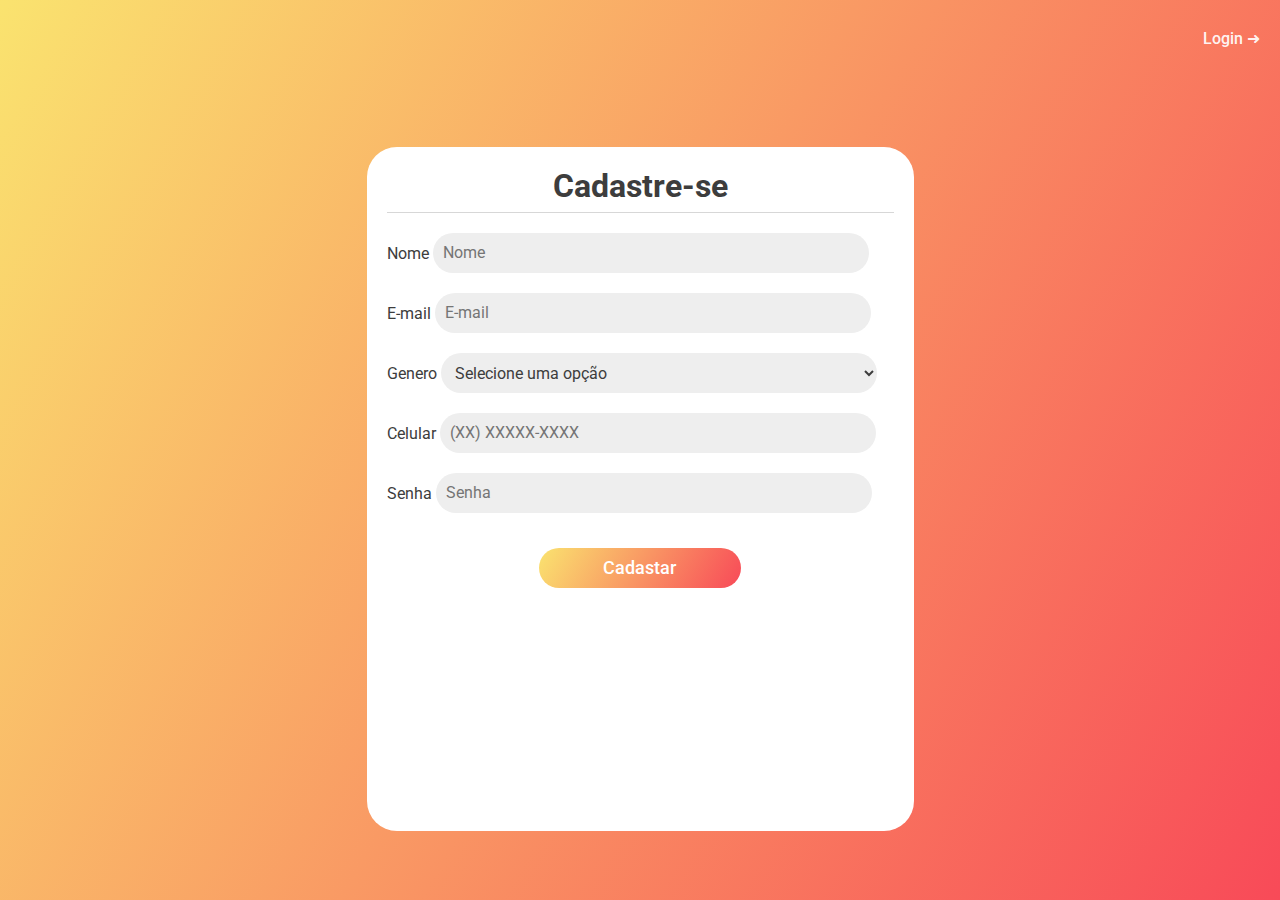
<file: cadastro.html>
<!DOCTYPE html>
<html lang="pt-br">
<head>
    <meta charset="UTF-8">
    <meta http-equiv="X-UA-Compatible" content="IE=edge">
    <meta name="viewport" content="width=device-width, initial-scale=1.0">
    <title>Cadastre-se</title>
    <link rel="stylesheet" href="assets/style/style.css">
    <script defer src="assets/style/"></script>
</head>
<body>
    <header>
        <nav>
            <a href="index.html">Login ➜</a> 
        </nav> 
    </header>
    <div class="container">
        <main class="main__cadastro">
            <h1>Cadastre-se</h1>
            <div class="campo__input">
                <label for="Nome">Nome</label>
                <input id="nome" type="text" placeholder="Nome">
            </div>
            <div class="campo__input">
                <label for="email">E-mail</label>
                <input type="email" id="email" placeholder="E-mail">
            </div>
            <div class="campo__input">
                <label for="genero">Genero</label>
                <select name="select" id="genero">
                    <option value="value" id="genero__input">Selecione uma opção</option>
                    <option value="value1">Masculino</option>
                    <option value="value2">Feminino</option>
                </select>
            </div>
            <div class="campo__input">
                <label for="celular">Celular</label>
                <input id="celular" type="tel" placeholder="(XX) XXXXX-XXXX">
            </div>
            <div class="campo__input">
                <label for="password">Senha</label>
                <input type="password" id="password" placeholder="Senha">
            </div>
            <div class="campo__acoes">
                <button>Cadastar</button>
            </div>
        </main>
    </div>
</body>
</html>
</file>
<file: assets/style/style.css>
@import url('https://fonts.googleapis.com/css2?family=Roboto:ital,wght@0,100;0,300;0,400;0,500;0,700;0,900;1,100;1,300;1,400;1,500;1,700;1,900&display=swap');

* {
    margin: 0;
    padding: 0;
    box-sizing: border-box;
    text-decoration: none;
    font-family: 'Roboto', sans-serif;
}

body {
    width: 100vw;
    height: 100vh;
    background: linear-gradient(120deg, #fae36f, #f84a58);
    display: flex;
    flex-direction: column;
    align-items: center;
}

header {
    display: flex;
    flex-direction: row;
    justify-content: flex-end;
    align-items: center;
    width: 100vw;
    height: 9vh;
    padding: 20px;
}

nav > a {
    color: #ffffffee;
    font-weight: 500;
}

.container {
    display: flex;
    flex-direction: column;
    width: 100vw;
    height: 100vh;
    justify-content: center;
    align-items: center;
}

main {
    display: flex;
    flex-direction: column;
    background-color: #ffffff;
    width: 547px;
    height: 50vh;
    padding: 20px;
    border-radius: 30px;
}

.main__cadastro {
    display: flex;
    flex-direction: column;
    background-color: #ffffff;
    width: 547px;
    height: 76vh;
    padding-left: 20px;
    border-radius: 30px;   
}

h1{
    margin-bottom: 10px;
    padding-bottom: 7px;
    text-align: center;
    color: #3d3d3d;
    border-bottom: 1px inset #afafaf7e;
}

.campo__input {
    color: #3d3d3d;
}

#email, #password, #nome, #celular, #genero {
    margin-top: 10px;
    margin-bottom: 10px;
    border-radius: 20px;
    height: 40px;
    width: 86%;
    padding: 10px;
    border: unset;
    background-color: #eeeeee;
    font-size: 1em;
    color: #3d3d3d;
}

.campo__acoes {
    display: flex;
    flex-direction: row;
    justify-content: space-around;
    align-items: center;
    padding-top: 25px;
}

.campo__acoes > a {
    color: #3d3d3d;
    font-weight: 500;
}

.campo__acoes > a:hover {
    color: #f84a58cc;
}

button {
    color: #ffffff;
    font-size: 1.1em;
    font-weight: 500;
    width: 40%;
    height: 40px;
    border-radius: 20px;
    border: unset;
    background: linear-gradient(120deg, #fae36f, #f84a58);
    cursor: pointer;
}
</file>
